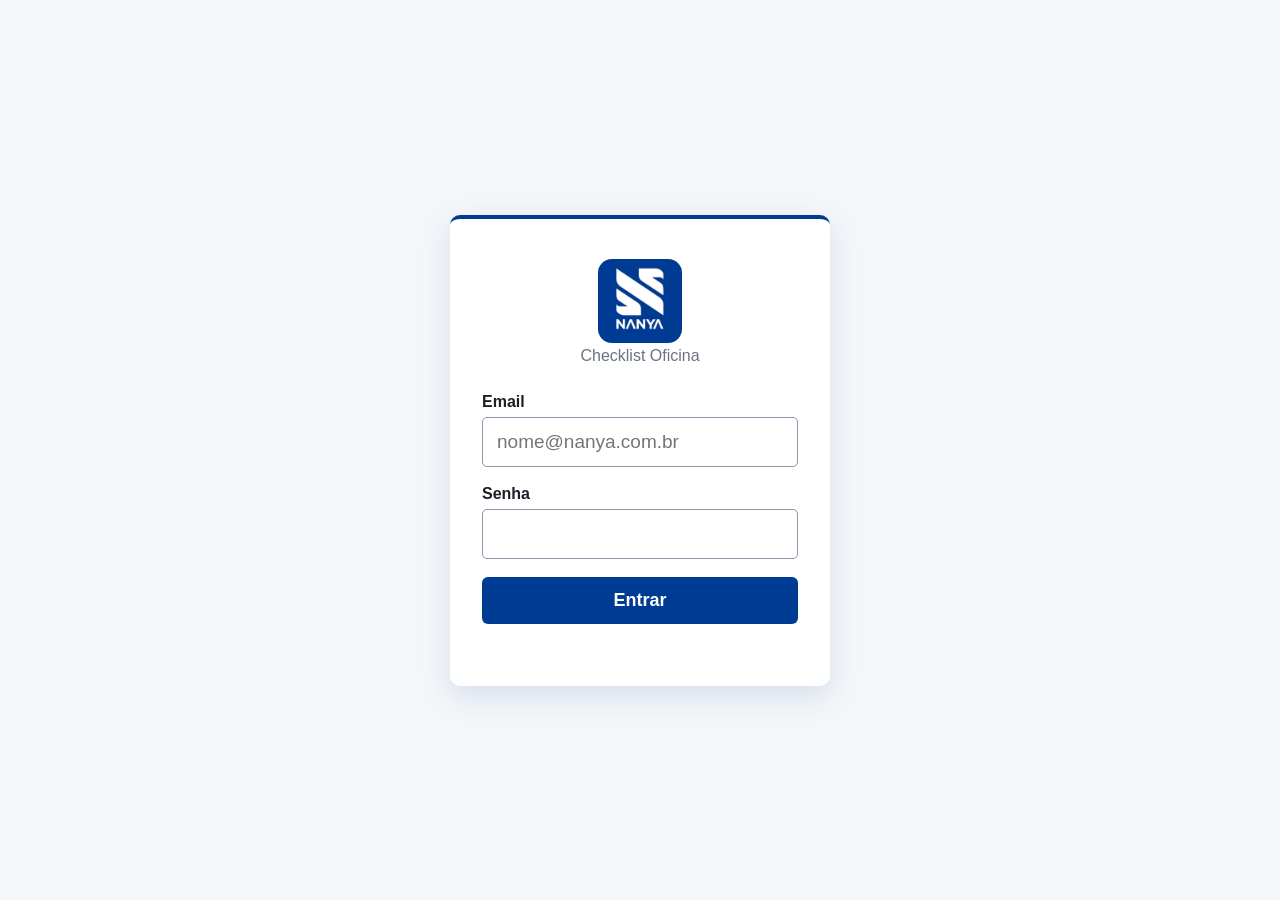
<file: index.html>
<!DOCTYPE html>
<html lang="pt-br">
<head>
  <meta charset="UTF-8" />
  <meta name="viewport" content="width=device-width, initial-scale=1" />
  <title>Checklist Oficina Nanya</title>
  <link rel="icon" type="image/png" href="assets/logo-nanya.png" />
  <link rel="stylesheet" href="css/estilo.css" />
</head>
<body>
  <div class="pagina-login">
    <div class="cartao-login">
      <div class="marca">
        <img src="assets/logo-nanya.png" alt="Nanya" class="logo-marca" />
        <div class="subtitulo">Checklist Oficina</div>
      </div>

      <form id="form-login">
        <div class="campo">
          <label for="email">Email</label>
          <input type="email" id="email" placeholder="nome@nanya.com.br" required />
        </div>
        <div class="campo">
          <label for="senha">Senha</label>
          <input type="password" id="senha" required />
        </div>
        <button type="submit" class="botao-primario" id="botao-entrar">Entrar</button>
        <div class="mensagem-erro" id="erro"></div>
      </form>
    </div>
  </div>

  <script src="js/config.js"></script>
  <script src="js/auth.js"></script>
</body>
</html>
</file>
<file: css/estilo.css>
:root {
  --azul: #013D8F;
  --azul-escuro: #012a63;
  --ciano: #0A99A2;
  --laranja: #FC843A;
  --roxo: #A62679;
  --texto: #1B1F26;
  --texto-claro: #6B7280;
  --fundo: #F4F6F9;
  --branco: #FFFFFF;
  --borda: #8B98AC;
  --erro: #C0392B;
}

* {
  box-sizing: border-box;
}

body {
  margin: 0;
  font-family: -apple-system, "Segoe UI", Roboto, Arial, sans-serif;
  background: var(--fundo);
  color: var(--texto);
}

/* ---------- Tela de login ---------- */

.pagina-login {
  min-height: 100vh;
  display: flex;
  align-items: center;
  justify-content: center;
  padding: 24px;
}

.cartao-login {
  width: 100%;
  max-width: 380px;
  background: var(--branco);
  border-radius: 10px;
  border-top: 4px solid #003B93;
  box-shadow: 0 10px 30px rgba(1, 61, 143, 0.12);
  padding: 40px 32px;
}

.logo-marca {
  width: 84px;
  height: 84px;
  border-radius: 14px;
  display: block;
  margin: 0 auto;
}

.marca {
  text-align: center;
  margin-bottom: 28px;
}

.marca .nome {
  font-size: 22px;
  font-weight: 700;
  color: var(--azul);
  letter-spacing: 0.5px;
}

.marca .subtitulo {
  font-size: 16px;
  color: var(--texto-claro);
  margin-top: 4px;
}

.campo {
  margin-bottom: 10px;
}

.campo label {
  display: block;
  font-size: 14px;
  font-weight: 600;
  margin-bottom: 3px;
  color: var(--texto);
}

.campo input {
  width: 100%;
  padding: 3px 10px;
  border: 1px solid var(--borda);
  border-radius: 5px;
  font-size: 14px;
  font-family: inherit;
}

.cartao-login .campo {
  margin-bottom: 18px;
}

.cartao-login .campo label {
  font-size: 16px;
  margin-bottom: 6px;
}

.cartao-login .campo input {
  padding: 13px 14px;
  font-size: 19px;
}

.campo input:focus {
  outline: 2px solid var(--ciano);
  outline-offset: 1px;
  border-color: var(--ciano);
}

.botao-primario {
  width: 100%;
  padding: 13px;
  background: var(--laranja);
  color: var(--branco);
  border: none;
  border-radius: 6px;
  font-size: 18px;
  font-weight: 600;
  cursor: pointer;
  font-family: inherit;
}

.botao-primario:hover {
  background: #e4712a;
}

.pagina-login .botao-primario {
  background: #003B93;
}

.pagina-login .botao-primario:hover {
  background: #002d73;
}

.botao-primario:disabled {
  opacity: 0.6;
  cursor: not-allowed;
}

.mensagem-erro {
  color: var(--erro);
  font-size: 15px;
  min-height: 18px;
  margin-top: 4px;
  text-align: center;
}

/* ---------- Layout interno (pós-login) ---------- */

.app {
  display: flex;
  min-height: 100vh;
}

.menu-lateral {
  width: 240px;
  background: var(--azul);
  color: var(--branco);
  flex-shrink: 0;
  display: flex;
  flex-direction: column;
  padding: 24px 0;
}

.menu-lateral .marca-menu {
  padding: 0 20px 24px;
  font-size: 20px;
  font-weight: 700;
  border-bottom: 1px solid rgba(255, 255, 255, 0.15);
  margin-bottom: 12px;
}

.menu-lateral nav a,
.menu-lateral nav button.item-menu {
  display: block;
  width: 100%;
  text-align: left;
  padding: 12px 20px;
  color: rgba(255, 255, 255, 0.85);
  text-decoration: none;
  font-size: 16px;
  border: none;
  background: none;
  font-family: inherit;
  cursor: pointer;
  border-left: 3px solid transparent;
}

.menu-lateral nav a:hover,
.menu-lateral nav button.item-menu:hover {
  background: rgba(255, 255, 255, 0.08);
}

.menu-lateral nav a.ativo,
.menu-lateral nav button.item-menu.ativo {
  background: rgba(255, 255, 255, 0.1);
  border-left-color: var(--laranja);
  font-weight: 600;
  color: var(--branco);
}

.menu-lateral .rodape-menu {
  margin-top: auto;
  padding: 12px 20px 0;
  border-top: 1px solid rgba(255, 255, 255, 0.15);
}

.conteudo {
  flex: 1;
  display: flex;
  flex-direction: column;
}

.topo {
  background: var(--branco);
  border-bottom: 1px solid var(--borda);
  padding: 12px 22px;
  display: flex;
  align-items: center;
  justify-content: space-between;
}

.topo h1 {
  font-size: 21px;
  margin: 0;
  color: var(--texto);
}

.usuario-logado {
  font-size: 15px;
  color: var(--texto-claro);
  text-align: right;
}

.usuario-logado strong {
  color: var(--texto);
}

/* ---------- Ações no topo (Alterar senha / Sair) ---------- */

.acoes-topo {
  display: flex;
  align-items: center;
  gap: 8px;
}

.botao-topo {
  width: auto;
  padding: 3px 18px;
  font-size: 14px;
  white-space: nowrap;
}

.botao-topo.botao-secundario-topo {
  background: var(--branco);
  color: var(--laranja);
  border: 1.5px solid var(--laranja);
}

.botao-topo.botao-secundario-topo:hover {
  background: #fff4ec;
}

/* ---------- Modal (Alterar senha) ---------- */

.fundo-modal {
  position: fixed;
  inset: 0;
  background: rgba(15, 20, 30, 0.55);
  display: flex;
  align-items: center;
  justify-content: center;
  z-index: 1000;
  padding: 16px;
}

.fundo-modal.oculto {
  display: none;
}

.caixa-modal {
  background: var(--branco);
  border-radius: 10px;
  width: 100%;
  max-width: 380px;
  padding: 24px 24px 20px;
  box-shadow: 0 10px 30px rgba(0, 0, 0, 0.25);
}

.caixa-modal h2 {
  margin: 0 0 16px;
  font-size: 19px;
  color: var(--texto);
}

.caixa-modal .barra-acoes {
  display: flex;
  gap: 10px;
  margin-top: 16px;
}

.caixa-modal .barra-acoes .botao-primario {
  width: auto;
  flex: 1;
  padding: 10px;
  font-size: 15px;
}

.botao-cancelar-modal {
  width: auto;
  flex: 1;
  padding: 10px;
  font-size: 15px;
  background: var(--fundo);
  color: var(--texto);
  border: 1px solid var(--borda);
  border-radius: 6px;
  cursor: pointer;
  font-family: inherit;
  font-weight: 600;
}

.botao-cancelar-modal:hover {
  background: #e9ecf2;
}

.link-sair {
  color: var(--roxo);
  cursor: pointer;
  font-size: 15px;
  background: none;
  border: none;
  font-family: inherit;
  padding: 0;
  margin-top: 2px;
}

.corpo {
  padding: 14px 22px;
  flex: 1;
}

.bloco {
  background: var(--branco);
  border: 1px solid var(--borda);
  border-radius: 8px;
  padding: 24px;
  margin-bottom: 20px;
}

.bloco h2 {
  font-size: 18px;
  margin: 0 0 16px;
  color: var(--azul);
}

.grade-modelos {
  display: grid;
  grid-template-columns: repeat(auto-fill, minmax(200px, 1fr));
  gap: 12px;
}

.cartao-modelo {
  border: 1px solid var(--borda);
  border-radius: 8px;
  padding: 16px;
  text-align: left;
  background: var(--fundo);
  cursor: pointer;
  font-family: inherit;
  font-size: 16px;
  font-weight: 600;
  color: var(--azul);
}

.cartao-modelo:hover {
  border-color: var(--ciano);
  background: #EAF6F7;
}

.aviso {
  font-size: 15px;
  color: var(--texto-claro);
}

.selo-em-construcao {
  display: inline-block;
  font-size: 11px;
  font-weight: 600;
  color: var(--roxo);
  background: rgba(166, 38, 121, 0.08);
  padding: 2px 8px;
  border-radius: 12px;
  margin-left: 8px;
}

/* ---------- Formulário de cadastros ---------- */

.linha-modo-teste {
  display: flex;
  align-items: center;
  gap: 8px;
  font-size: 13px;
  color: var(--texto-claro);
  margin-bottom: 10px;
}

.linha-modo-teste input {
  width: 16px;
  height: 16px;
}

/* Caixa de grupo estilo "fieldset": borda com o título sentado em
   cima da linha, fundo cinza claro — igual ao sistema de referência. */
.grupo-cadastro {
  background: #F5F6F8;
  border: 1px solid var(--borda);
  border-radius: 6px;
  padding: 4px 12px 10px;
  margin: 0 0 10px;
  min-width: 0;
}

.grupo-cadastro legend {
  padding: 0 8px;
  font-size: 14px;
  font-weight: 700;
  color: var(--azul);
  text-transform: uppercase;
  letter-spacing: 0.4px;
}

.grupo-busca {
  display: flex;
  gap: 8px;
  align-items: flex-end;
  margin-bottom: 12px;
  flex-wrap: wrap;
}

.grupo-busca .campo {
  margin-bottom: 0;
  flex: 1;
  min-width: 160px;
}

.botao-secundario {
  padding: 6px 14px;
  background: var(--ciano);
  color: var(--branco);
  border: none;
  border-radius: 5px;
  font-size: 14px;
  font-weight: 600;
  cursor: pointer;
  font-family: inherit;
  white-space: nowrap;
}

.botao-secundario:hover {
  background: #088089;
}

.botao-excluir-checklist {
  background: #C00000;
  color: #fff;
  border-color: #C00000;
}

.botao-excluir-checklist:hover {
  background: #a30000;
}

.menu-status button.botao-excluir-checklist {
  background: #C00000;
  color: #fff;
}

.menu-status button.botao-excluir-checklist:hover {
  background: #a30000;
}

.botao-secundario:disabled {
  opacity: 0.6;
  cursor: not-allowed;
}

.seletor-perfil-usuario {
  padding: 6px 10px;
  border: 1px solid var(--borda);
  border-radius: 5px;
  font-size: 14px;
  font-family: inherit;
  background: var(--branco);
  color: var(--texto);
}

.seletor-perfil-usuario:disabled {
  opacity: 0.6;
  cursor: not-allowed;
  background: var(--fundo);
}

#botao-mais-campos {
  background: var(--laranja);
}

#botao-mais-campos:hover {
  background: #e4712a;
}

/* Linha flexível de campos, com largura de cada campo definida pelo
   tipo de dado (w-estreito, w-medio, w-largo, w-cheio) em vez de uma
   grade com colunas todas do mesmo tamanho. */
.linha-campos {
  display: flex;
  flex-wrap: wrap;
  gap: 8px 14px;
  margin-bottom: 4px;
  align-items: center;
}

/* Dentro do formulário de Cadastros, o rótulo fica do LADO do campo
   (não em cima) — deixa as linhas mais baixas e mais fáceis de
   escanear, parecido com o sistema de referência. */
.grupo-cadastro .campo {
  display: flex;
  align-items: center;
  gap: 6px;
  margin-bottom: 0;
}

.grupo-cadastro .campo label {
  flex: 0 0 auto;
  white-space: nowrap;
  margin-bottom: 0;
}

.grupo-cadastro .campo input,
.grupo-cadastro .campo select {
  flex: 1 1 auto;
  min-width: 0;
}

.campo.w-estreito {
  flex: 0 1 130px;
  flex-shrink: 0;
}

.campo.w-medio {
  flex: 1 1 190px;
  flex-shrink: 0;
}

.campo.w-largo {
  flex: 2 1 260px;
  flex-shrink: 0;
}

.campo.w-rua {
  flex: 2 1 300px;
  flex-shrink: 0;
}

.campo.w-bairro {
  flex: 2 1 220px;
  flex-shrink: 0;
}

.campo.w-cheio {
  flex: 1 1 100%;
}

/* Como w-cheio, mas pode dividir linha com outro campo antes dele —
   cresce pra preencher o resto, sem forçar quebra de linha. */
.campo.w-nome-linha {
  flex: 1 1 280px;
}

.campo.w-data-nascimento {
  flex: 0 0 260px;
}

/* Usadas só na tela Criar Checklist, na linha Data Nascimento/Nome:
   Inscrição Estadual (só aparece em Pessoa Jurídica) entra antes do
   nome, e o campo Nome/Razão social fica maior que o padrão pra
   sobrar espaço mesmo com o campo novo do lado. */
.campo.w-inscricao-estadual-topo {
  flex: 0 0 300px;
}

.campo.w-nome-linha-larga {
  flex: 2 1 340px;
}

/* Campos curtos por natureza (documento, CEP, placa) — largura fixa
   do tamanho do próprio dado, não esticam pra preencher a linha. */
.campo.w-codigo {
  flex: 0 0 150px;
}

.campo.w-busca-documento {
  flex: 0 0 220px;
}

.campo.w-busca-nome {
  flex: 1 1 260px;
}

.campo.w-busca-placa {
  flex: 0 0 180px;
}

/* Cliente: campo maior que o de placa, pra caber nome completo sem cortar. */
.campo.w-busca-cliente {
  flex: 1 1 420px;
}

.campo.w-data {
  flex: 0 0 170px;
}

/* Botão só com a lupa: quadrado, do tamanho do campo ao lado. */
.botao-secundario.botao-lupa {
  display: inline-flex;
  align-items: center;
  justify-content: center;
  padding: 7px 11px;
  line-height: 1;
}

.botao-secundario.botao-lupa .icone-lupa {
  display: block;
  flex: 0 0 18px;
  width: 18px;
  height: 18px;
}

.linha-periodo-historico {
  margin-top: 10px;
  padding-top: 10px;
  border-top: 1px dashed var(--borda, #8B98AC);
}

.dica-periodo-historico {
  margin-top: 4px;
  font-size: 12px;
}

.tabela-atendimentos-historico td.coluna-cliente-historico {
  white-space: normal;
  min-width: 120px;
}

.campo.w-codigo-cnpj {
  flex: 0 0 210px;
}

.campo.w-codigo-curto {
  flex: 0 0 160px;
}

/* Larguras dedicadas por campo — evita que um campo espremido por um
   vizinho corte o texto (ex: "Selecione" virando "Selecion"). */
.campo.w-telefone {
  flex: 0 0 200px;
}

.campo.w-email {
  flex: 1 1 210px;
  flex-shrink: 0;
}

.campo.w-sexo {
  flex: 0 0 150px;
}

.campo.w-cep {
  flex: 0 0 130px;
}

.campo.w-numero {
  flex: 0 0 150px;
}

.campo.w-km {
  flex: 0 0 190px;
}

.campo.w-nascimento {
  flex: 0 0 250px;
}

.campo.w-combustivel {
  flex: 0 0 280px;
}

.campo.w-cilindradas {
  flex: 0 0 170px;
}

.campo.w-modelo {
  flex: 0 0 260px;
}

.campo.w-cor {
  flex: 0 0 230px;
}

.campo.w-nacionalidade {
  flex: 0 0 250px;
}

.campo.w-chassi {
  flex: 1 1 220px;
}

/* Linha Data/Hora/Vendedor/OS, sempre curtinhas e travadas nesse
   tamanho — são só informativas (preenchidas sozinhas). */
.campo.w-data {
  flex: 0 0 150px;
}

.campo.w-hora {
  flex: 0 0 120px;
}

.campo.w-atendente {
  flex: 0 0 280px;
}

.campo.w-os {
  flex: 0 0 170px;
}

.faixa-nivel-combustivel {
  display: flex;
  justify-content: space-between;
  gap: 10px;
  padding-top: 6px;
  border-top: 2px solid var(--borda);
}

.faixa-nivel-combustivel label {
  display: flex;
  align-items: center;
  gap: 5px;
  font-size: 13px;
  font-weight: 600;
  cursor: pointer;
}

.faixa-nivel-combustivel input {
  width: 15px;
  height: 15px;
}

.linha-solicitacao {
  display: block;
  width: 100%;
  padding: 7px 10px;
  margin-bottom: 6px;
  border: 1px solid var(--borda);
  border-radius: 5px;
  font-size: 14px;
  font-family: inherit;
}

/* ---------- Quadro Check List (cards por status) ---------- */

.quadro-kanban {
  display: grid;
  grid-template-columns: repeat(5, 1fr);
  gap: 12px;
  margin: 14px 0 22px;
}

.quadro-kanban.quadro-resultado {
  grid-template-columns: repeat(auto-fill, minmax(220px, 1fr));
  margin: 8px 0 0;
}

.coluna-kanban {
  background: var(--fundo);
  border-radius: 8px;
  padding: 10px;
  min-height: 80px;
}

.coluna-kanban.arrastando-sobre {
  background: #EAF6F7;
  outline: 2px dashed var(--ciano);
}

.titulo-coluna-kanban {
  font-size: 12.5px;
  font-weight: 700;
  color: var(--texto);
  margin-bottom: 8px;
  display: flex;
  justify-content: space-between;
}

.contagem-coluna-kanban {
  color: var(--texto-claro);
  font-weight: 600;
}

.card-kanban {
  background: var(--branco);
  border: 1px solid var(--borda);
  border-radius: 6px;
  padding: 8px 10px;
  margin-bottom: 8px;
  cursor: pointer;
  position: relative;
}

.card-kanban:hover {
  border-color: var(--ciano);
}

.card-kanban .nome-cliente-card {
  font-size: 13px;
  font-weight: 700;
  color: var(--texto);
}

.card-kanban .veiculo-card {
  font-size: 12px;
  color: var(--texto-claro);
  margin-top: 2px;
}

.card-kanban .rodape-card {
  display: flex;
  justify-content: space-between;
  align-items: center;
  margin-top: 6px;
  font-size: 11px;
  color: var(--texto-claro);
}

.botao-mover-card {
  background: none;
  border: none;
  font-size: 16px;
  color: var(--texto-claro);
  cursor: pointer;
  padding: 0 4px;
}

.botao-mover-card:hover {
  color: var(--ciano);
}

.menu-status {
  position: fixed;
  z-index: 50;
  background: var(--branco);
  border: 1px solid var(--borda);
  border-radius: 6px;
  box-shadow: 0 4px 14px rgba(0, 0, 0, 0.18);
  padding: 4px;
  display: flex;
  flex-direction: column;
  min-width: 190px;
}

.menu-status button {
  background: none;
  border: none;
  text-align: left;
  padding: 7px 10px;
  font-size: 13px;
  font-family: inherit;
  border-radius: 4px;
  cursor: pointer;
  color: var(--texto);
}

.menu-status button:hover {
  background: var(--fundo);
}

/* ---------- Lixeira de Check Lists excluídos ---------- */
.tabela-excluidos {
  width: 100%;
  border-collapse: collapse;
  margin-top: 14px;
  background: var(--branco);
  border: 1px solid var(--borda);
  border-radius: 8px;
  overflow: hidden;
}

.tabela-excluidos th,
.tabela-excluidos td {
  padding: 10px 12px;
  border-bottom: 1px solid #E3E7EE;
  font-size: 14px;
  text-align: left;
  vertical-align: middle;
}

.tabela-excluidos thead th {
  color: var(--texto-claro);
  font-weight: 700;
  font-size: 11px;
  text-transform: uppercase;
  letter-spacing: 0.3px;
  background: var(--fundo);
}

.tabela-excluidos tbody tr:last-child td {
  border-bottom: none;
}

.selo-dias-restantes {
  display: inline-block;
  padding: 3px 10px;
  border-radius: 12px;
  font-size: 12px;
  font-weight: 700;
  background: var(--fundo);
  color: var(--texto-claro);
  white-space: nowrap;
}

.selo-dias-restantes.selo-urgente {
  background: #FDEDEC;
  color: var(--erro);
}

@media (max-width: 1100px) {
  .quadro-kanban {
    grid-template-columns: repeat(2, 1fr);
  }
}

@media (max-width: 720px) {
  .quadro-kanban {
    grid-template-columns: 1fr;
  }
}

/* ---------- Tela de visualização (Acompanhamento) ---------- */

.linha-os-selecionavel {
  display: block;
  width: 100%;
  text-align: left;
  padding: 10px 12px;
  margin-bottom: 6px;
  border: 1px solid var(--borda);
  border-radius: 6px;
  background: var(--branco);
  font-family: inherit;
  font-size: 13px;
  cursor: pointer;
}

.linha-os-selecionavel:hover {
  border-color: var(--ciano);
  background: #EAF6F7;
}

.etiqueta-status {
  display: inline-block;
  margin-left: 8px;
  padding: 2px 8px;
  border-radius: 10px;
  font-size: 11px;
  font-weight: 700;
  background: var(--fundo);
  color: var(--texto-claro);
}

.valor-resposta {
  display: inline-block;
  padding: 3px 8px;
  border-radius: 4px;
  font-size: 12px;
  font-weight: 700;
  background: var(--fundo);
  color: var(--texto-claro);
}

.valor-ok {
  background: #EAF6F7;
  color: var(--ciano);
}

.valor-nao-ok {
  background: #FCEAEA;
  color: var(--erro);
}

.ponto-nivel {
  display: inline-flex;
  align-items: center;
  justify-content: center;
  min-width: 26px;
  padding: 3px 6px;
  margin-right: 6px;
  border: 1px solid var(--borda);
  border-radius: 4px;
  font-size: 12px;
  font-weight: 600;
}

.ponto-nivel-marcado {
  background: var(--laranja);
  border-color: var(--laranja);
  color: var(--branco);
}

/* Campo de busca (CPF/CNPJ/CEP/Placa) + botão de lupa lado a lado,
   como um único item dentro de uma .linha-campos. */
.grupo-busca-inline {
  display: flex;
  align-items: center;
  gap: 6px;
  flex-wrap: nowrap;
  flex: 0 0 auto;
}

.botao-lupa {
  width: 28px;
  height: 28px;
  flex-shrink: 0;
  display: inline-flex;
  align-items: center;
  justify-content: center;
  background: var(--ciano);
  color: var(--branco);
  border: none;
  border-radius: 5px;
  cursor: pointer;
}

.botao-lupa:hover {
  background: #088089;
}

.botao-lupa:disabled {
  opacity: 0.6;
  cursor: not-allowed;
}

.campo input[readonly] {
  background: var(--fundo);
  color: var(--texto);
}

.campo.existente input,
.campo.existente select {
  background: #EAF6F7;
  border-color: var(--ciano);
  color: var(--texto);
}

.campo select {
  width: 100%;
  padding: 3px 10px;
  border: 1px solid var(--borda);
  border-radius: 5px;
  font-size: 14px;
  font-family: inherit;
  background: var(--branco);
}

.mensagem-inline {
  font-size: 13px;
  margin-top: 0;
  min-height: 0;
}

.mensagem-inline:not(:empty) {
  margin-top: 3px;
  margin-bottom: 3px;
}

/* Mensagens informativas: marca-texto laranja com letra branca */
.mensagem-inline:not(:empty) {
  display: inline-block;
  max-width: 100%;
  padding: 3px 10px;
  border-radius: 4px;
  background: var(--laranja);
  color: #fff;
  font-weight: 600;
}

.mensagem-inline.sucesso:not(:empty) {
  background: #1b7a3d;
  color: #fff;
}

.mensagem-inline.info:not(:empty),
.mensagem-inline.erro:not(:empty) {
  background: var(--laranja);
  color: #fff;
}

.faixa-tipo-pessoa {
  display: flex;
  gap: 18px;
  margin-bottom: 8px;
}

.faixa-tipo-pessoa label {
  display: flex;
  align-items: center;
  gap: 6px;
  font-size: 13px;
  font-weight: 600;
  cursor: pointer;
}

.faixa-tipo-pessoa input {
  width: 15px;
  height: 15px;
}

.oculto {
  display: none !important;
}

.caixa-salvar {
  background: transparent;
  border: none;
  padding: 4px 0 0;
}

.barra-acoes {
  display: flex;
  justify-content: flex-end;
  gap: 12px;
}

.barra-acoes .botao-primario {
  width: auto;
  padding: 7px 20px;
  font-size: 14px;
}

/* ---------- Listas de itens do Check List (Acessórios / Técnico) ---------- */

.lista-checklist.grade-3col {
  display: grid;
  grid-template-columns: repeat(5, 1fr);
  grid-auto-flow: column;
  gap: 2px 10px;
  align-items: start;
}

.lista-checklist.grade-7col {
  display: grid;
  grid-template-columns: repeat(7, 1fr);
  grid-auto-flow: column;
  gap: 2px 8px;
  align-items: start;
}

.item-checklist-grade {
  padding: 4px 6px;
  display: flex;
  flex-direction: column;
  gap: 3px;
}

.nome-item-checklist {
  font-size: 14px;
  font-weight: 600;
  line-height: 1.25;
  color: var(--texto);
}

.item-checklist-grade select {
  width: 100%;
  padding: 4px 6px;
  border: 1px solid var(--borda);
  border-radius: 4px;
  font-size: 13px;
  font-family: inherit;
  background: var(--branco);
}

.item-checklist-grade select option {
  padding: 1px 4px;
  font-size: 13px;
}

.item-checklist-grade select.resposta-preenchida {
  border-color: var(--ciano);
  background: #EAF6F7;
}

.item-checklist-grade select.resposta-nao-ok {
  border-color: var(--erro);
  background: #FCEAEA;
}

.item-checklist-grade input[type="text"] {
  width: 100%;
  padding: 4px 6px;
  border: 1px solid var(--borda);
  border-radius: 4px;
  font-size: 12px;
  font-family: inherit;
}

/* Item com E/D (esquerdo/direito) lado a lado, num item só */
.linha-lado {
  display: flex;
  gap: 6px;
}

.linha-lado .grupo-lado {
  display: flex;
  align-items: center;
  gap: 3px;
  flex: 1;
  min-width: 0;
}

.linha-lado .grupo-lado label {
  font-size: 11px;
  font-weight: 700;
  color: var(--texto-claro);
  flex-shrink: 0;
}

.linha-item-novo {
  display: grid;
  grid-template-columns: 1fr 170px;
  gap: 10px;
  align-items: center;
  padding: 10px 4px 4px;
  margin-top: 6px;
}

.linha-item-novo input[type="text"] {
  padding: 7px 9px;
  border: 1px solid var(--ciano);
  border-radius: 5px;
  font-size: 13px;
  font-family: inherit;
}

.linha-item-novo button {
  padding: 7px 14px;
  background: var(--ciano);
  color: var(--branco);
  border: none;
  border-radius: 5px;
  font-size: 13px;
  font-weight: 600;
  cursor: pointer;
  font-family: inherit;
  white-space: nowrap;
}

.linha-item-novo button:hover {
  background: #088089;
}

.faixa-presenca {
  display: flex;
  gap: 18px;
  margin-bottom: 4px;
}

.faixa-presenca label {
  display: flex;
  align-items: center;
  gap: 6px;
  font-size: 14px;
  font-weight: 600;
  cursor: pointer;
}

.faixa-presenca input {
  width: 15px;
  height: 15px;
}

.area-fotos {
  display: flex;
  flex-wrap: wrap;
  gap: 10px;
  margin-top: 8px;
}

.miniatura-foto {
  position: relative;
  width: 84px;
  height: 84px;
  border-radius: 6px;
  overflow: hidden;
  border: 1px solid var(--borda);
}

.miniatura-foto img,
.miniatura-foto video {
  width: 100%;
  height: 100%;
  object-fit: cover;
  display: block;
  background: #000;
}

.miniatura-foto .selo-status {
  position: absolute;
  bottom: 0;
  left: 0;
  right: 0;
  font-size: 10px;
  text-align: center;
  padding: 2px 0;
  color: var(--branco);
  background: rgba(0, 0, 0, 0.55);
}

/* ---------- Fotos do veículo — 4 lados obrigatórios ---------- */

.grade-fotos-lados {
  display: grid;
  grid-template-columns: repeat(auto-fit, minmax(140px, 1fr));
  gap: 14px;
  margin-top: 8px;
}

.slot-foto-lado {
  display: flex;
  flex-direction: column;
  gap: 6px;
}

.rotulo-slot-foto {
  font-size: 14px;
  font-weight: 600;
  color: var(--texto);
}

.obrigatorio-asterisco {
  color: var(--erro);
}

.quadro-foto-lado {
  position: relative;
  height: 120px;
  border: 2px dashed var(--borda);
  border-radius: 8px;
  display: flex;
  align-items: center;
  justify-content: center;
  text-align: center;
  cursor: pointer;
  overflow: hidden;
  background: var(--fundo);
  color: var(--texto-claro);
  font-size: 13px;
  padding: 8px;
}

.quadro-foto-lado:hover {
  border-color: var(--ciano);
}

.quadro-foto-lado.preenchido {
  border-style: solid;
  border-color: var(--laranja);
  padding: 0;
}

.quadro-foto-lado.faltando {
  border-color: var(--erro);
}

.quadro-foto-lado img {
  width: 100%;
  height: 100%;
  object-fit: cover;
  display: block;
}

.miniatura-foto-visualizacao {
  width: 130px;
  height: 130px;
  display: block;
}

.botao-remover-foto-lado {
  position: absolute;
  top: 4px;
  right: 4px;
  width: 22px;
  height: 22px;
  border-radius: 50%;
  background: rgba(0, 0, 0, 0.6);
  color: var(--branco);
  border: none;
  cursor: pointer;
  font-size: 14px;
  line-height: 1;
  display: flex;
  align-items: center;
  justify-content: center;
  padding: 0;
}

@media (max-width: 720px) {
  .lista-checklist.grade-3col,
  .lista-checklist.grade-7col {
    grid-template-columns: 1fr;
  }
  .linha-item-novo {
    grid-template-columns: 1fr;
  }
}

@media (min-width: 721px) and (max-width: 1100px) {
  .lista-checklist.grade-3col {
    grid-template-columns: repeat(3, 1fr);
  }
  .lista-checklist.grade-7col {
    grid-template-columns: repeat(4, 1fr);
  }
}

@media (max-width: 720px) {
  .app {
    flex-direction: column;
  }
  .menu-lateral {
    width: 100%;
  }
  .menu-lateral nav {
    display: flex;
    overflow-x: auto;
  }
  .menu-lateral nav a,
  .menu-lateral nav button.item-menu {
    white-space: nowrap;
    border-left: none;
    border-bottom: 3px solid transparent;
  }
  .menu-lateral nav a.ativo,
  .menu-lateral nav button.item-menu.ativo {
    border-left: none;
    border-bottom-color: var(--laranja);
  }
  .menu-lateral .rodape-menu {
    margin-top: 0;
    border-top: none;
  }
  .topo {
    flex-wrap: wrap;
    row-gap: 10px;
  }
  .acoes-topo {
    flex-wrap: wrap;
    gap: 8px;
  }
}

@media (max-width: 480px) {
  .corpo {
    padding: 12px;
  }
  .grupo-cadastro {
    padding: 4px 10px 10px;
  }
  .linha-campos {
    gap: 8px;
  }
  .campo.w-estreito,
  .campo.w-medio,
  .campo.w-largo,
  .campo.w-rua,
  .campo.w-bairro,
  .campo.w-codigo,
  .campo.w-codigo-cnpj,
  .campo.w-busca-documento,
  .campo.w-busca-nome,
  .campo.w-busca-placa,
  .campo.w-busca-cliente,
  .campo.w-data,
  .campo.w-codigo-curto,
  .campo.w-telefone,
  .campo.w-email,
  .campo.w-sexo,
  .campo.w-cep,
  .campo.w-numero,
  .campo.w-km,
  .campo.w-combustivel,
  .campo.w-cilindradas,
  .campo.w-nascimento,
  .campo.w-modelo,
  .campo.w-cor,
  .campo.w-nacionalidade,
  .campo.w-chassi,
  .campo.w-data,
  .campo.w-hora,
  .campo.w-atendente,
  .campo.w-os,
  .campo.w-nome-linha,
  .campo.w-data-nascimento {
    flex: 1 1 100%;
  }
  .grupo-busca-inline {
    flex: 1 1 100%;
  }
  .barra-acoes {
    justify-content: stretch;
  }
  .barra-acoes .botao-primario {
    width: 100%;
  }
}

/* ---------- Verso do Checklist (peças/serviços) ---------- */

.barra-verso-checklist {
  display: flex;
  align-items: center;
  justify-content: space-between;
  flex-wrap: wrap;
  gap: 8px;
  margin-bottom: 10px;
}

.etiqueta-status-verso {
  font-size: 12px;
  font-weight: 700;
  padding: 3px 10px;
  border-radius: 10px;
  background: var(--fundo);
  color: var(--texto-claro);
}

.etiqueta-status-verso.status-finalizado {
  background: #EAF6F7;
  color: var(--ciano);
}

.tabela-verso-wrap {
  overflow-x: auto;
}

table.tabela-verso {
  width: 100%;
  min-width: 760px;
  border-collapse: collapse;
  table-layout: fixed;
  font-size: 13px;
}

table.tabela-verso th {
  background: var(--azul);
  color: var(--branco);
  padding: 6px 5px;
  font-size: 11.5px;
  text-transform: uppercase;
  letter-spacing: 0.3px;
  text-align: left;
}

table.tabela-verso th:first-child {
  border-radius: 5px 0 0 0;
}

table.tabela-verso th:last-child {
  border-radius: 0 5px 0 0;
}

table.tabela-verso td {
  border: 1px solid var(--borda);
  padding: 0;
  background: var(--branco);
}

table.tabela-verso td input {
  width: 100%;
  border: none;
  padding: 5px 6px;
  font-size: 13px;
  font-family: inherit;
  background: var(--branco);
  text-align: inherit;
}

table.tabela-verso td.col-numerica input {
  text-align: right;
}

table.tabela-verso td input:focus {
  outline: 2px solid var(--ciano);
  outline-offset: -2px;
  background: #EAF6F7;
}

/* Só fica cinza depois de Finalizar (campo travado) — enquanto está
   editável, mesmo já salvo, o fundo continua branco. */
table.tabela-verso td input:disabled {
  color: var(--texto);
  background: #E3E6EA;
}

table.tabela-verso tr.linha-total td {
  background: var(--fundo);
  font-weight: 700;
  padding: 6px;
  font-size: 13px;
}

table.tabela-verso td.col-total-linha {
  background: var(--fundo);
  padding: 5px 6px;
}

.total-linha-verso {
  display: block;
  font-size: 13px;
  font-weight: 700;
  color: var(--azul);
  text-align: right;
}

table.tabela-verso td.col-remover {
  text-align: center;
  border: none;
  background: transparent;
}

.botao-remover-linha-verso {
  background: none;
  border: none;
  color: var(--erro);
  cursor: pointer;
  font-size: 17px;
  line-height: 1;
  padding: 4px 8px;
}

.botao-remover-linha-verso:hover {
  color: #8f2a1f;
}

.botao-adicionar-linha-verso {
  margin-top: 8px;
}

.bloco-inspecao-verso {
  margin-top: 16px;
}

.bloco-inspecao-verso label {
  display: block;
  font-size: 14px;
  font-weight: 600;
  margin-bottom: 4px;
  color: var(--texto);
}

.bloco-inspecao-verso textarea {
  width: 100%;
  min-height: 90px;
  border: 1px solid var(--borda);
  border-radius: 5px;
  padding: 8px 10px;
  font-family: inherit;
  font-size: 14px;
  resize: vertical;
}

.rodape-verso {
  display: flex;
  gap: 16px;
  align-items: flex-end;
  margin-top: 12px;
  flex-wrap: wrap;
}

.rodape-verso .campo {
  margin-bottom: 0;
  flex: 1 1 220px;
}

@media (max-width: 720px) {
  table.tabela-verso {
    min-width: 640px;
  }
}

/* ---------- Impressão / "Salvar em PDF" ----------
   Usa o próprio diálogo de impressão do navegador — quem clica em
   "Salvar em PDF" e escolhe "Salvar como PDF" (ou "Microsoft Print to
   PDF") escolhe ali mesmo a pasta de destino. Aqui só escondemos o
   que é interface (menu, botões, campos de busca) e deixamos as
   fotos grandes, no tamanho real da imagem enviada — não nas
   miniaturas pequenas usadas na tela — pra manter os detalhes
   visíveis no documento salvo. */

@media print {
  .menu-lateral,
  .topo .acoes-topo,
  .quadro-kanban,
  #area-busca,
  .barra-acoes,
  .linha-modo-teste,
  .botao-lupa,
  .botao-primario,
  .botao-secundario,
  .botao-remover-foto-lado,
  input[type="file"],
  .linha-item-novo,
  #botao-mais-campos {
    display: none !important;
  }

  body,
  .app,
  .conteudo,
  .corpo {
    background: #fff !important;
    display: block !important;
  }

  .menu-lateral + .conteudo,
  .conteudo {
    margin: 0 !important;
  }

  .campo input,
  .campo select {
    border: none !important;
    background: transparent !important;
    padding: 2px 0 !important;
    -webkit-appearance: none;
  }

  .grupo-cadastro {
    page-break-inside: avoid;
    border: none;
  }

  /* Fotos no tamanho real da imagem enviada, não na miniatura da
     tela — cada uma ocupa a largura útil da página, pra dar pra ver
     detalhe (avaria, risco, etc.) direto no PDF. */
  .area-fotos,
  .grade-fotos-lados {
    display: block !important;
  }

  .miniatura-foto,
  .miniatura-foto-visualizacao,
  .quadro-foto-lado {
    width: 100% !important;
    max-width: 600px;
    height: auto !important;
    border: 1px solid #999 !important;
    margin-bottom: 12px;
    page-break-inside: avoid;
  }

  .miniatura-foto img,
  .miniatura-foto-visualizacao img,
  .quadro-foto-lado img {
    width: 100%;
    height: auto;
    object-fit: contain;
    display: block;
  }

  .miniatura-foto .selo-status {
    position: static;
    background: #f0f0f0;
    color: #000;
    font-weight: 600;
  }
}

/* ---------- Histórico ---------- */

.cartoes-resumo-historico {
  display: flex;
  flex-wrap: wrap;
  gap: 12px;
  margin-top: 10px;
}

.cartao-resumo-historico {
  flex: 1;
  min-width: 160px;
  border: 1px solid var(--borda);
  border-radius: 8px;
  padding: 16px;
  text-align: center;
  background: var(--fundo);
}

.numero-resumo-historico {
  font-size: 32px;
  font-weight: 700;
  color: var(--azul);
}

.rotulo-resumo-historico {
  font-size: 13px;
  color: var(--texto-claro);
  text-transform: uppercase;
  letter-spacing: 0.3px;
  margin-top: 4px;
}

/* Resumo do filtro aplicado (abaixo da busca): mesmos cards do histórico
   geral, em tamanho reduzido. */
.resumo-filtro-historico {
  margin-top: 12px;
}

.cartoes-resumo-historico.compacto {
  gap: 8px;
  margin-top: 0;
}

.cartoes-resumo-historico.compacto .cartao-resumo-historico {
  min-width: 120px;
  padding: 8px 10px;
  border-radius: 6px;
}

.cartoes-resumo-historico.compacto .numero-resumo-historico {
  font-size: 22px;
  line-height: 1.15;
}

.cartoes-resumo-historico.compacto .rotulo-resumo-historico {
  font-size: 10.5px;
  margin-top: 2px;
}

/* Selos de status à esquerda e o botão Salvar em PDF na mesma linha,
   encostado à direita (quebra pra baixo só se a tela for estreita). */
.linha-status-pdf {
  display: flex;
  align-items: center;
  justify-content: space-between;
  flex-wrap: wrap;
  gap: 6px 12px;
  margin-top: 8px;
}

.linha-status-pdf .faixa-badges-status {
  margin: 0;
  flex: 1 1 auto;
}

.botao-secundario.botao-salvar-pdf {
  margin-left: auto;
  padding: 4px 14px;
  font-size: 12.5px;
  line-height: 1.3;
  border-radius: 12px;
}

.bloco-veiculo-historico {
  border: 1px solid var(--borda);
  border-radius: 8px;
  margin-top: 12px;
  overflow: hidden;
}

.bloco-veiculo-historico .titulo-veiculo-historico {
  background: var(--azul);
  color: var(--branco);
  padding: 8px 12px;
  font-weight: 600;
  font-size: 14px;
}

.tabela-atendimentos-historico {
  width: 100%;
  border-collapse: collapse;
}

.tabela-atendimentos-historico th,
.tabela-atendimentos-historico td {
  padding: 8px 12px;
  text-align: left;
  font-size: 13px;
  border-bottom: 1px solid #EDEFF3;
  vertical-align: top;
}

.tabela-atendimentos-historico th {
  background: var(--fundo);
  color: var(--azul);
  text-transform: uppercase;
  font-size: 12px;
  letter-spacing: 0.3px;
}

.tabela-atendimentos-historico tr:last-child td {
  border-bottom: none;
}

/* Linhas alternadas (branca / cinza claro) só pra separar os
   check lists na leitura. */
.tabela-atendimentos-historico tbody tr:nth-child(even) td {
  background: #E6E9EE;
}

.faixa-badges-status {
  display: flex;
  flex-wrap: wrap;
  gap: 6px;
  margin: 10px 0;
}

.badge-status-historico {
  background: var(--fundo);
  border: 1px solid var(--borda);
  color: var(--azul);
  border-radius: 12px;
  padding: 4px 11px;
  font-size: 12px;
  font-weight: 600;
}

.linha-valor-total-historico {
  text-align: right;
  font-size: 13px;
  font-weight: 700;
  color: var(--azul);
  margin: 6px 0 2px;
}

.bloco-veiculo-historico .linha-valor-total-historico {
  padding: 6px 12px 10px;
}

/* ---------- Carregando a visualização do Check List (clique no card) ---------- */

#secao-visualizacao {
  position: relative;
  min-height: 80px;
}

.overlay-carregando-visualizacao {
  position: absolute;
  inset: 0;
  background: rgba(255, 255, 255, 0.94);
  display: flex;
  flex-direction: column;
  align-items: center;
  justify-content: center;
  gap: 12px;
  z-index: 30;
  border-radius: 8px;
}

.overlay-carregando-visualizacao p {
  color: var(--texto-claro);
  font-size: 13px;
  font-weight: 600;
}

.spinner-carregando {
  width: 34px;
  height: 34px;
  border: 4px solid var(--borda);
  border-top-color: var(--azul);
  border-radius: 50%;
  animation: girar-spinner-carregando 0.8s linear infinite;
}

@keyframes girar-spinner-carregando {
  to { transform: rotate(360deg); }
}

/* ---------- Cabeçalho do Check List: salvar cadastro + toggles por tema ---------- */

.legenda-com-acao {
  display: flex;
  justify-content: space-between;
  align-items: center;
  flex-wrap: wrap;
  gap: 8px;
}

.botao-salvar-cadastro {
  padding: 6px 14px;
  background: var(--ciano);
  color: var(--branco);
  border: none;
  border-radius: 5px;
  font-size: 13px;
  font-weight: 600;
  cursor: pointer;
  font-family: inherit;
  white-space: nowrap;
}

.botao-salvar-cadastro:hover {
  background: #088089;
}

.botao-salvar-cadastro:disabled {
  opacity: 0.6;
  cursor: not-allowed;
}

.toggle-tema {
  background: none;
  border: none;
  color: var(--azul);
  font-size: 13px;
  font-weight: 600;
  cursor: pointer;
  padding: 6px 0;
  text-decoration: underline;
  font-family: inherit;
  display: block;
}

/* ---------- Busca por nome (Cadastros) ---------- */

.lista-resultado-busca {
  display: flex;
  flex-direction: column;
  gap: 4px;
  margin: 6px 0 14px;
  border: 1px solid var(--borda);
  border-radius: 8px;
  overflow: hidden;
  max-height: 220px;
  overflow-y: auto;
}

.item-resultado-busca {
  background: var(--branco);
  border: none;
  border-bottom: 1px solid #EDEFF3;
  padding: 10px 14px;
  text-align: left;
  font-family: inherit;
  font-size: 13px;
  color: var(--texto);
  cursor: pointer;
}

.item-resultado-busca:last-child {
  border-bottom: none;
}

.item-resultado-busca:hover {
  background: var(--fundo);
}

/* ---------- Cadastros realizados hoje ---------- */

.bloco-cadastros-dia {
  margin-top: 24px;
  border: 1px solid var(--borda);
  border-radius: 8px;
  padding: 16px;
  background: var(--branco);
}

.cabecalho-cadastros-dia {
  display: flex;
  align-items: center;
  justify-content: space-between;
  gap: 10px;
  margin-bottom: 8px;
}

.cabecalho-cadastros-dia h2 {
  margin: 0;
  font-size: 16px;
  color: var(--azul);
}

.lista-cadastros-dia {
  display: flex;
  flex-direction: column;
  gap: 6px;
}

.item-cadastro-dia {
  display: flex;
  align-items: center;
  gap: 10px;
  padding: 8px 10px;
  border: 1px solid #EDEFF3;
  border-radius: 6px;
  font-size: 13px;
}

.badge-tipo-cadastro {
  flex-shrink: 0;
  border-radius: 12px;
  padding: 3px 10px;
  font-size: 11px;
  font-weight: 700;
  text-transform: uppercase;
  letter-spacing: 0.3px;
  color: var(--branco);
  min-width: 68px;
  text-align: center;
}

.badge-tipo-cliente {
  background: var(--azul);
}

.badge-tipo-endereco {
  background: var(--ciano);
}

.badge-tipo-veiculo {
  background: var(--laranja);
}

.descricao-cadastro-dia {
  flex: 1;
  color: var(--texto);
}

.hora-cadastro-dia {
  flex-shrink: 0;
  color: var(--texto-claro);
  font-size: 12px;
  font-weight: 600;
}


/* ---------- Dashboard ---------- */
.dash-filtros { padding: 16px 20px; }
.dash-filtros .linha-campos { align-items: flex-end; }
.dash-atalhos { display: flex; gap: 6px; flex-wrap: wrap; margin-top: 12px; }
.dash-atalho {
  font: inherit; font-size: 12px; font-weight: 600; cursor: pointer;
  padding: 6px 12px; border-radius: 999px; border: 0;
  background: #E9ECF1; color: var(--azul);
}
.dash-atalho.ativo { background: var(--azul); color: var(--branco); }
.dash-kpis { display: grid; grid-template-columns: repeat(auto-fit, minmax(165px, 1fr)); gap: 14px; margin-bottom: 18px; }
.dash-kpi { background: var(--branco); border: 1px solid #D9DEE7; border-radius: 10px; padding: 14px 16px; border-top: 4px solid var(--azul); }
.dash-kpi.c2, .dash-kpi.c6 { border-top-color: var(--ciano); }
.dash-kpi.c3 { border-top-color: var(--laranja); }
.dash-kpi.c4 { border-top-color: var(--roxo); }
.dash-kpi-rotulo { font-size: 11px; font-weight: 700; color: var(--texto-claro); text-transform: uppercase; letter-spacing: .4px; }
.dash-kpi-valor { font-size: 28px; font-weight: 700; color: var(--azul); margin: 6px 0 2px; }
.dash-delta { font-size: 12px; color: var(--texto-claro); }
.dash-delta b.bom { color: #1E7B3A; }
.dash-delta b.ruim { color: var(--erro); }
.dash-grade { display: grid; grid-template-columns: repeat(auto-fit, minmax(340px, 1fr)); gap: 14px; }
.dash-cartao { background: var(--branco); border: 1px solid #D9DEE7; border-radius: 10px; padding: 16px; min-width: 0; }
.dash-cartao.dobro { grid-column: span 2; }
.dash-cartao.inteiro { grid-column: 1 / -1; }
.dash-cartao h2 { margin: 0 0 4px; font-size: 15px; color: var(--azul); }
.dash-sub { font-size: 12px; color: var(--texto-claro); margin-bottom: 12px; }
.dash-vazio { font-size: 13px; color: var(--texto-claro); padding: 16px 0; }
.dash-linha-barra { display: flex; align-items: center; gap: 10px; margin: 9px 0; font-size: 13px; }
.dash-nome { flex: 0 0 150px; min-width: 0; overflow: hidden; text-overflow: ellipsis; white-space: nowrap; }
.dash-trilho { flex: 1; height: 14px; background: #E9ECF1; border-radius: 7px; overflow: hidden; }
.dash-trilho span { display: block; height: 100%; border-radius: 7px; }
.dash-num { flex: 0 0 auto; min-width: 70px; text-align: right; font-weight: 700; color: var(--azul); }
.dash-sec { font-size: 11px; color: var(--texto-claro); font-weight: 400; }
.dash-rank { display: flex; align-items: center; gap: 10px; padding: 8px 0; border-bottom: 1px solid #E9ECF1; font-size: 13px; }
.dash-rank:last-child { border-bottom: 0; }
.dash-pos { flex: 0 0 24px; height: 24px; border-radius: 50%; background: #E9ECF1; color: var(--azul); font-weight: 700; font-size: 12px; display: flex; align-items: center; justify-content: center; }
.dash-rank-nome { flex: 1; min-width: 0; }
.dash-rank-num { flex: 0 0 auto; min-width: 70px; text-align: right; font-weight: 700; color: var(--azul); }
.dash-trilho-mini { flex: 0 0 90px; height: 10px; background: #E9ECF1; border-radius: 5px; overflow: hidden; }
.dash-trilho-mini span { display: block; height: 100%; background: var(--azul); border-radius: 5px; }
.dash-duas-colunas { display: grid; grid-template-columns: repeat(auto-fit, minmax(420px, 1fr)); column-gap: 32px; }
.dash-rosca { display: flex; align-items: center; gap: 18px; flex-wrap: wrap; }
.dash-legenda { display: flex; flex-direction: column; gap: 7px; font-size: 13px; }
.dash-legenda i { display: inline-block; width: 11px; height: 11px; border-radius: 3px; margin-right: 8px; }
.dash-rolagem { overflow-x: auto; }
.dash-tabela { width: 100%; border-collapse: collapse; font-size: 12.5px; }
.dash-tabela th { background: #E9ECF1; color: var(--azul); text-align: left; padding: 7px 8px; font-size: 11px; text-transform: uppercase; }
.dash-tabela td { padding: 8px; border-bottom: 1px solid #E9ECF1; vertical-align: middle; }
.dash-tabela .dir { text-align: right; }
.dash-tabela tr.total td { font-weight: 700; border-bottom: 0; }
.dash-tabela .dash-linha-barra { margin: 0; }
.dash-tabela.centralizada th, .dash-tabela.centralizada td, .dash-tabela.centralizada .dir { text-align: center; }
.dash-tabela.centralizada .dash-linha-barra { justify-content: center; }
.dash-selo { font-weight: 700; }
.dash-nota { font-size: 12px; color: var(--texto-claro); margin-top: 14px; }
@media (max-width: 760px) {
  .dash-cartao.dobro { grid-column: 1 / -1; }
  .dash-duas-colunas { grid-template-columns: 1fr; }
}

/* Linha com título separando os blocos Cliente / Endereço / Veículo. */
.separador-bloco {
  display: flex;
  align-items: center;
  gap: 10px;
  margin: 16px 0 10px;
  color: var(--azul, #003a8c);
  font-size: 12px;
  font-weight: 700;
  letter-spacing: 0.08em;
  text-transform: uppercase;
}
.separador-bloco::after {
  content: "";
  flex: 1;
  height: 1px;
  background: #c9d3e3;
}

/* Botão laranja compacto, padrão das telas de Configurações. */
.botao-primario.botao-compacto {
  display: block;
  width: auto;
  padding: 6px 16px;
  font-size: 14px;
  margin-top: 10px;
}
</file>
